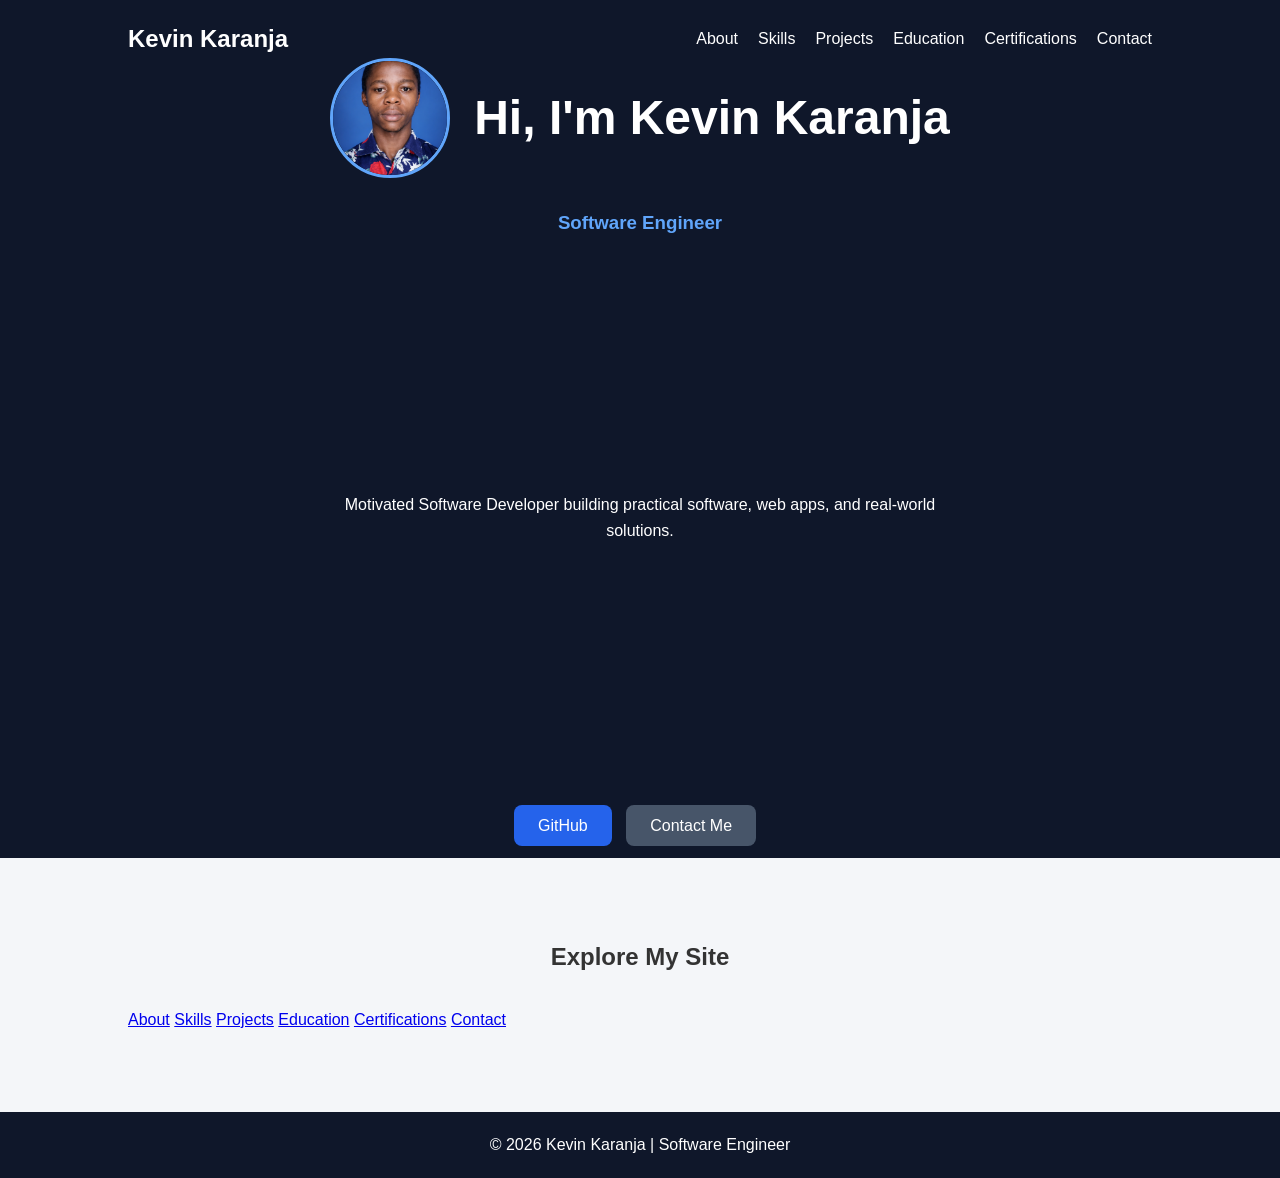
<file: index.html>
<!DOCTYPE html>
<html lang="en">

<head>
    <meta charset="UTF-8">
    <meta name="viewport" content="width=device-width, initial-scale=1.0">
    <title>Kevin Karanja | Software Engineer</title>
    <link rel="stylesheet" href="style.css">
</head>

<body>

    <header>
        <nav>
            <h2 class="logo">Kevin Karanja</h2>
            <ul>
                <li><a href="about.html">About</a></li>
                <li><a href="skills.html">Skills</a></li>
                <li><a href="projects.html">Projects</a></li>
                <li><a href="education.html">Education</a></li>
                <li><a href="certifications.html">Certifications</a></li>
                <li><a href="contact.html">Contact</a></li>
            </ul>
        </nav>

        <div class="hero">
            <div class="hero-title">
                
                <img src="ken2.png" alt="Profile picture" class="profile-pic"
                    onerror="this.src='data:image/svg+xml,%3Csvg xmlns=\'http://www.w3.org/2000/svg\' viewBox=\'0 0 120 120\'%3E%3Crect width=\'120\' height=\'120\' fill=\'%2360A5FA\'/%3E%3Ccircle cx=\'60\' cy=\'40\' r=\'28\' fill=\'%23fff\'/%3E%3Cpath d=\'M30 100c0-20 15-35 30-35s30 15 30 35\' fill=\'%23fff\'/%3E%3C/svg%3E';">
                <h1>Hi, I'm Kevin Karanja</h1>
            </div>
            <h3>Software Engineer</h3>
            <p>Motivated Software Developer building practical software, web apps, and real-world solutions.</p>

            <div class="buttons">
                <a href="https://github.com/N5286" target="_blank" class="btn">GitHub</a>
                <a href="https://wa.me/254114683828" target="_blank" class="btn secondary">Contact Me</a>
            </div>
        </div>
    </header>

    <section id="links" class="landing-links">
        <h2>Explore My Site</h2>
        <div class="link-grid">
            <a href="about.html" class="link-card">About</a>
            <a href="skills.html" class="link-card">Skills</a>
            <a href="projects.html" class="link-card">Projects</a>
            <a href="education.html" class="link-card">Education</a>
            <a href="certifications.html" class="link-card">Certifications</a>
            <a href="contact.html" class="link-card">Contact</a>
        </div>
    </section>

    <footer>
        <p>© 2026 Kevin Karanja | Software Engineer</p>
    </footer>

</body>

</html>
</file>
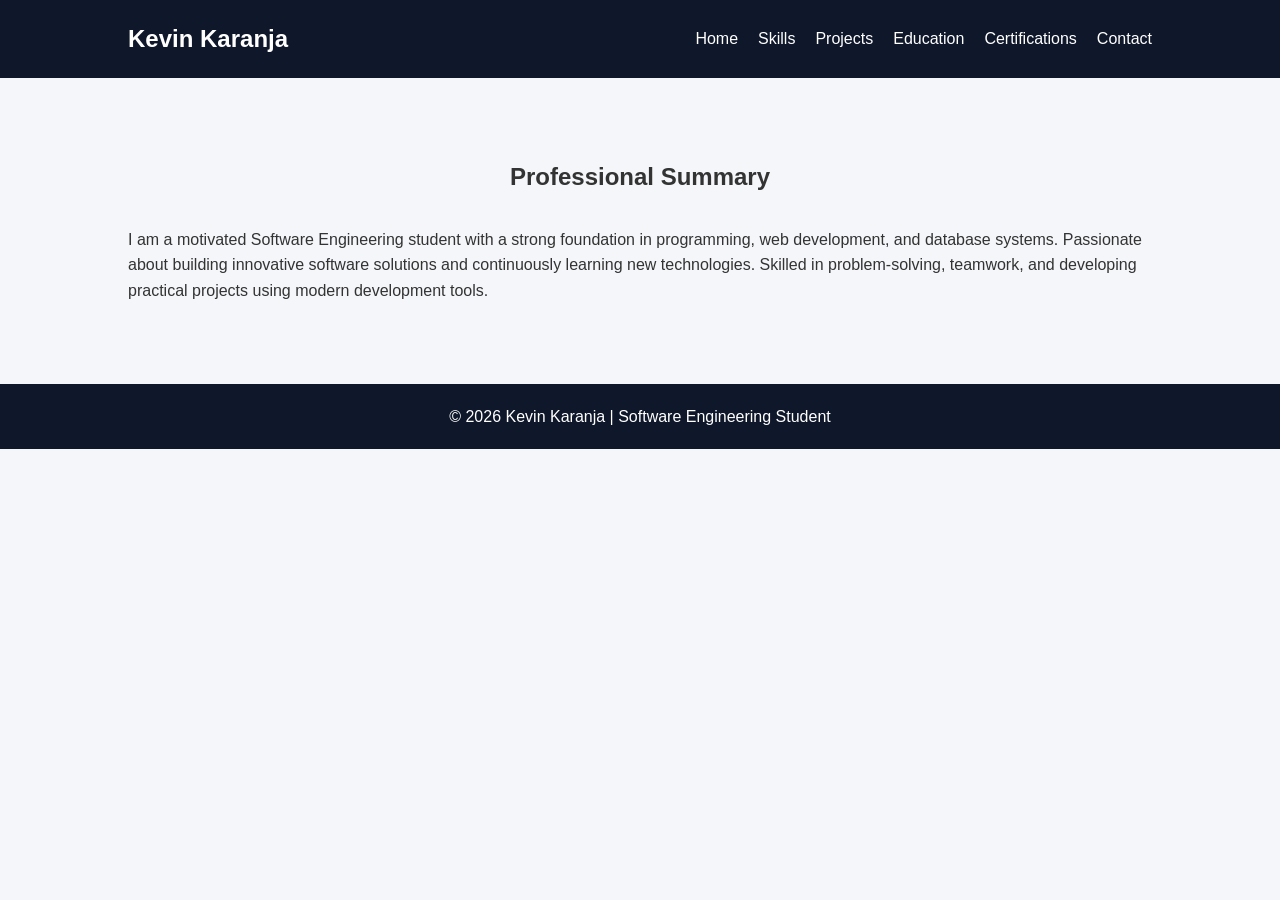
<file: about.html>
<!DOCTYPE html>
<html lang="en">

<head>
    <meta charset="UTF-8">
    <meta name="viewport" content="width=device-width, initial-scale=1.0">
    <title>About | Kevin Karanja</title>
    <link rel="stylesheet" href="style.css">
</head>

<body>
    <header>
        <nav>
            <h2 class="logo">Kevin Karanja</h2>
            <ul>
                <li><a href="index.html">Home</a></li>
                <li><a href="skills.html">Skills</a></li>
                <li><a href="projects.html">Projects</a></li>
                <li><a href="education.html">Education</a></li>
                <li><a href="certifications.html">Certifications</a></li>
                <li><a href="contact.html">Contact</a></li>
            </ul>
        </nav>
    </header>

    <main>
        <section>
            <h2>Professional Summary</h2>
            <p>
                I am a motivated Software Engineering student with a strong foundation in programming,
                web development, and database systems. Passionate about building innovative software
                solutions and continuously learning new technologies. Skilled in problem-solving,
                teamwork, and developing practical projects using modern development tools.
            </p>
        </section>
    </main>

    <footer>
        <p>© 2026 Kevin Karanja | Software Engineering Student</p>
    </footer>
</body>

</html>
</file>
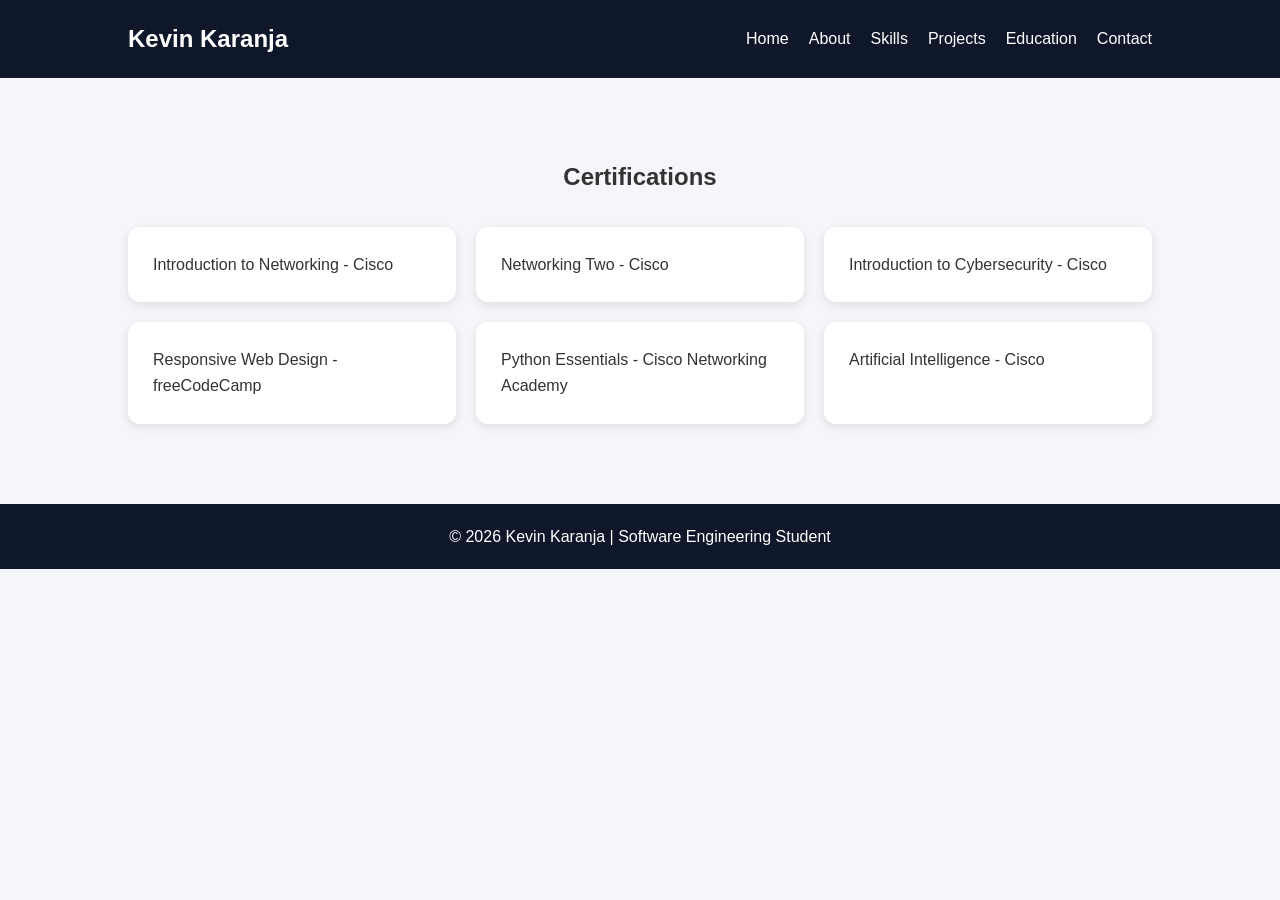
<file: certifications.html>
<!DOCTYPE html>
<html lang="en">

<head>
    <meta charset="UTF-8">
    <meta name="viewport" content="width=device-width, initial-scale=1.0">
    <title>Certifications | Kevin Karanja</title>
    <link rel="stylesheet" href="style.css">
</head>

<body>
    <header>
        <nav>
            <h2 class="logo">Kevin Karanja</h2>
            <ul>
                <li><a href="index.html">Home</a></li>
                <li><a href="about.html">About</a></li>
                <li><a href="skills.html">Skills</a></li>
                <li><a href="projects.html">Projects</a></li>
                <li><a href="education.html">Education</a></li>
                <li><a href="contact.html">Contact</a></li>
            </ul>
        </nav>
    </header>

    <main>
        <section>
            <h2>Certifications</h2>
            <div class="skills-grid">
                <div class="card">
                    <p>Introduction to Networking - Cisco</p>
                </div>
                <div class="card">
                    <p>Networking Two - Cisco</p>
                </div>
                <div class="card">
                    <p>Introduction to Cybersecurity - Cisco</p>
                </div>
                <div class="card">
                    <p>Responsive Web Design - freeCodeCamp</p>
                </div>
                <div class="card">
                    <p>Python Essentials - Cisco Networking Academy</p>
                </div>
                <div class="card">
                    <p>Artificial Intelligence - Cisco</p>
                </div>
            </div>
        </section>
    </main>

    <footer>
        <p>© 2026 Kevin Karanja | Software Engineering Student</p>
    </footer>
</body>

</html>
</file>
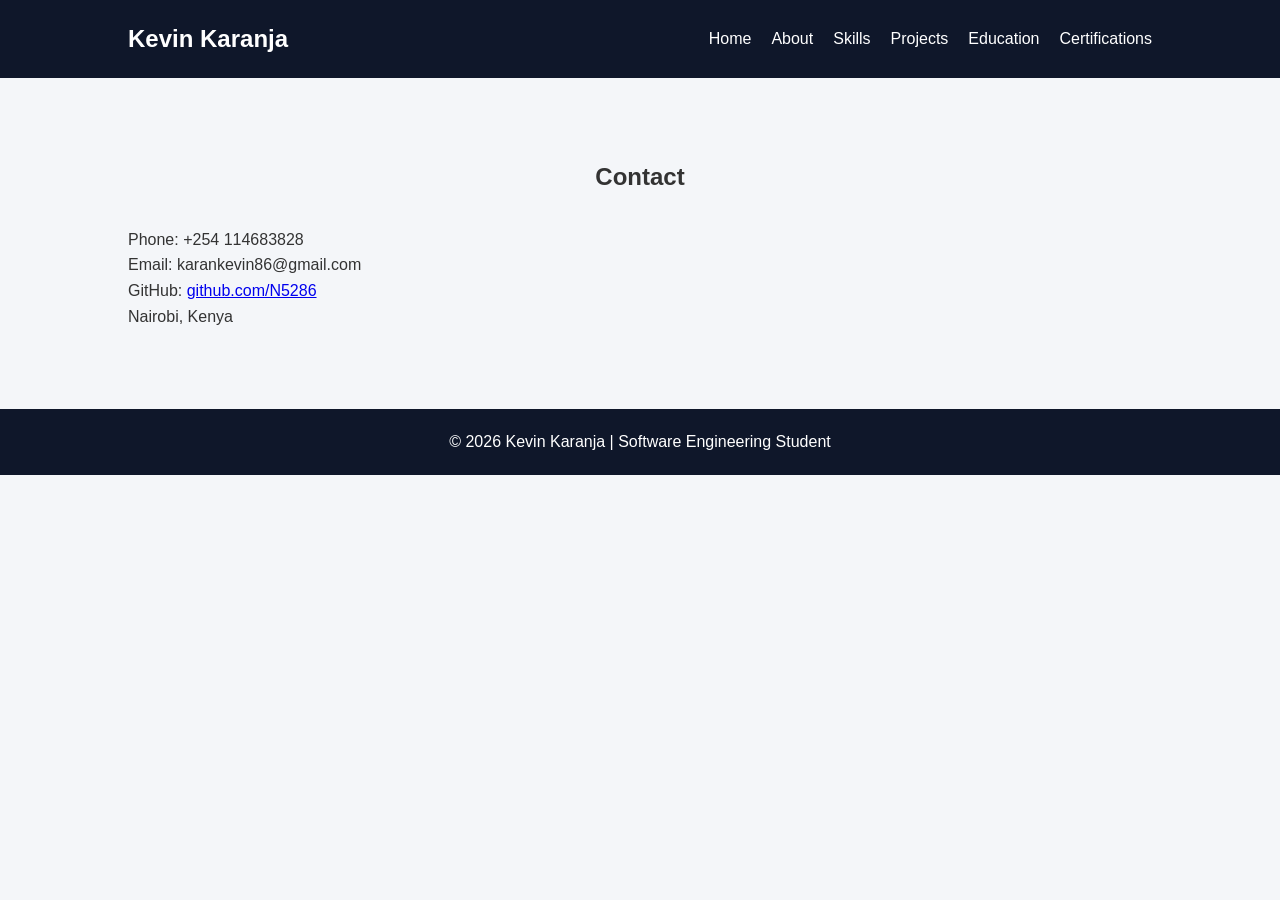
<file: contact.html>
<!DOCTYPE html>
<html lang="en">

<head>
    <meta charset="UTF-8">
    <meta name="viewport" content="width=device-width, initial-scale=1.0">
    <title>Contact | Kevin Karanja</title>
    <link rel="stylesheet" href="style.css">
</head>

<body>
    <header>
        <nav>
            <h2 class="logo">Kevin Karanja</h2>
            <ul>
                <li><a href="index.html">Home</a></li>
                <li><a href="about.html">About</a></li>
                <li><a href="skills.html">Skills</a></li>
                <li><a href="projects.html">Projects</a></li>
                <li><a href="education.html">Education</a></li>
                <li><a href="certifications.html">Certifications</a></li>
            </ul>
        </nav>
    </header>

    <main>
        <section>
            <h2>Contact</h2>
            <p>Phone: +254 114683828</p>
            <p>Email: karankevin86@gmail.com</p>
            <p>GitHub: <a href="https://github.com/N5286" target="_blank">github.com/N5286</a></p>
            <p>Nairobi, Kenya</p>
        </section>
    </main>

    <footer>
        <p>© 2026 Kevin Karanja | Software Engineering Student</p>
    </footer>
</body>

</html>
</file>
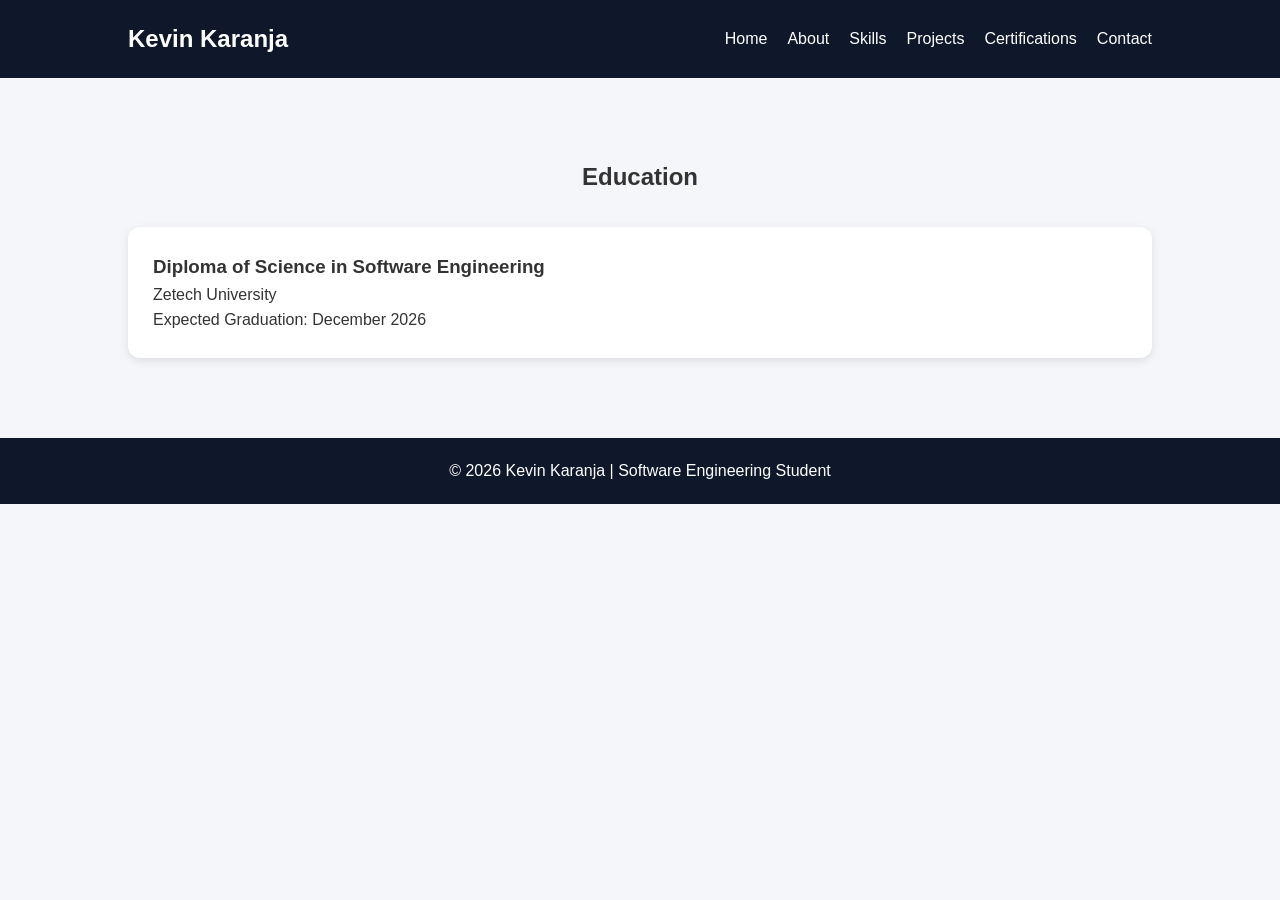
<file: education.html>
<!DOCTYPE html>
<html lang="en">

<head>
    <meta charset="UTF-8">
    <meta name="viewport" content="width=device-width, initial-scale=1.0">
    <title>Education | Kevin Karanja</title>
    <link rel="stylesheet" href="style.css">
</head>

<body>
    <header>
        <nav>
            <h2 class="logo">Kevin Karanja</h2>
            <ul>
                <li><a href="index.html">Home</a></li>
                <li><a href="about.html">About</a></li>
                <li><a href="skills.html">Skills</a></li>
                <li><a href="projects.html">Projects</a></li>
                <li><a href="certifications.html">Certifications</a></li>
                <li><a href="contact.html">Contact</a></li>
            </ul>
        </nav>
    </header>

    <main>
        <section>
            <h2>Education</h2>
            <div class="card">
                <h3>Diploma of Science in Software Engineering</h3>
                <p>Zetech University</p>
                <p>Expected Graduation: December 2026</p>
            </div>
        </section>
    </main>

    <footer>
        <p>© 2026 Kevin Karanja | Software Engineering Student</p>
    </footer>
</body>

</html>
</file>
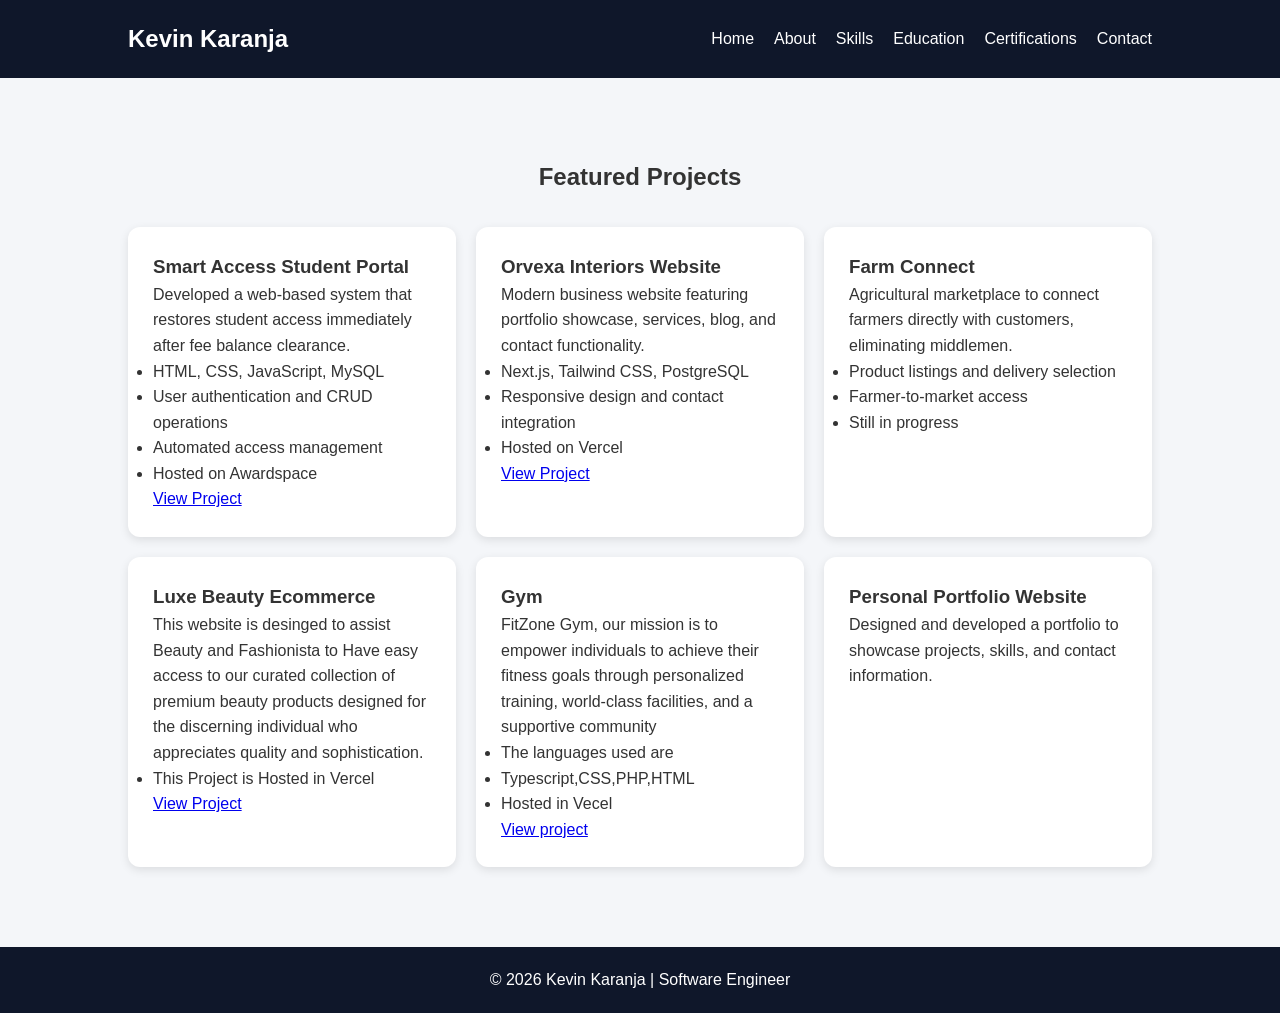
<file: projects.html>
<!DOCTYPE html>
<html lang="en">

<head>
    <meta charset="UTF-8">
    <meta name="viewport" content="width=device-width, initial-scale=1.0">
    <title>Projects | Kevin Karanja</title>
    <link rel="stylesheet" href="style.css">
</head>

<body>
    <header>
        <nav>
            <h2 class="logo">Kevin Karanja</h2>
            <ul>
                <li><a href="index.html">Home</a></li>
                <li><a href="about.html">About</a></li>
                <li><a href="skills.html">Skills</a></li>
                <li><a href="education.html">Education</a></li>
                <li><a href="certifications.html">Certifications</a></li>
                <li><a href="contact.html">Contact</a></li>
            </ul>
        </nav>
    </header>

    <main>
        <section>
            <h2>Featured Projects</h2>
            <div class="project-grid">
                <div class="project-card">
                    <h3>Smart Access Student Portal</h3>
                    <p>
                        Developed a web-based system that restores student access immediately after fee balance
                        clearance.
                    </p>
                    <ul>
                        <li>HTML, CSS, JavaScript, MySQL</li>
                        <li>User authentication and CRUD operations</li>
                        <li>Automated access management</li>
                        <li>Hosted on Awardspace</li>
                    </ul>
                    <a href="https://smartaccessstudentportal.atwebpages.com/"target="_blank">View Project</a>
                </div>
                <div class="project-card">
                    <h3>Orvexa Interiors Website</h3>
                    <p>
                        Modern business website featuring portfolio showcase, services, blog, and contact functionality.
                    </p>
                    <ul>
                        <li>Next.js, Tailwind CSS, PostgreSQL</li>
                        <li>Responsive design and contact integration</li>
                        <li>Hosted on Vercel</li>
                    </ul>
                    <a href="https://a-orvexa-git-main-karankevin86-6241s-projects.vercel.app/" target="_blank">View
                        Project</a>
                </div>
                <div class="project-card">
                    <h3>Farm Connect</h3>
                    <p>
                        Agricultural marketplace to connect farmers directly with customers, eliminating middlemen.
                    </p>
                    <ul>
                        <li>Product listings and delivery selection</li>
                        <li>Farmer-to-market access</li>
                        <li>Still in progress</li>
                    </ul>
                </div>
                <div class="project-card">
                    <h3>Luxe Beauty Ecommerce</h3>
                    <p>This website is desinged to assist Beauty and Fashionista to Have easy access to our curated collection of premium beauty products designed for the discerning individual who appreciates quality and sophistication.</p>
                <ul>
                        <li>This Project is Hosted in Vercel</li>
                    </ul>
                    <a href="https://v0-luxury-beauty-ecommerce-liard.vercel.app/"target="_blank">View Project</a>
                </div>
                <div class="project-card">
                    <h3>Gym</h3>
                    <p>FitZone Gym, our mission is to empower individuals to achieve their fitness goals through personalized training, world-class facilities, and a supportive community</p>
                <ul>
                    <li>The languages used are</li>
                    <li>Typescript,CSS,PHP,HTML</li>
                    <li>Hosted in Vecel</li>
                </ul>
                    <a href="https://gym-nine-ruby.vercel.app/"target="-blank">View project</a>
                </div>
                <div class="project-card">
                    <h3>Personal Portfolio Website</h3>
                    <p>
                        Designed and developed a portfolio to showcase projects, skills, and contact information.
                    </p>
                </div>
            </div>
        </section>
    </main>

    <footer>
        <p>© 2026 Kevin Karanja | Software Engineer</p>
    </footer>
</body>

</html>
</file>
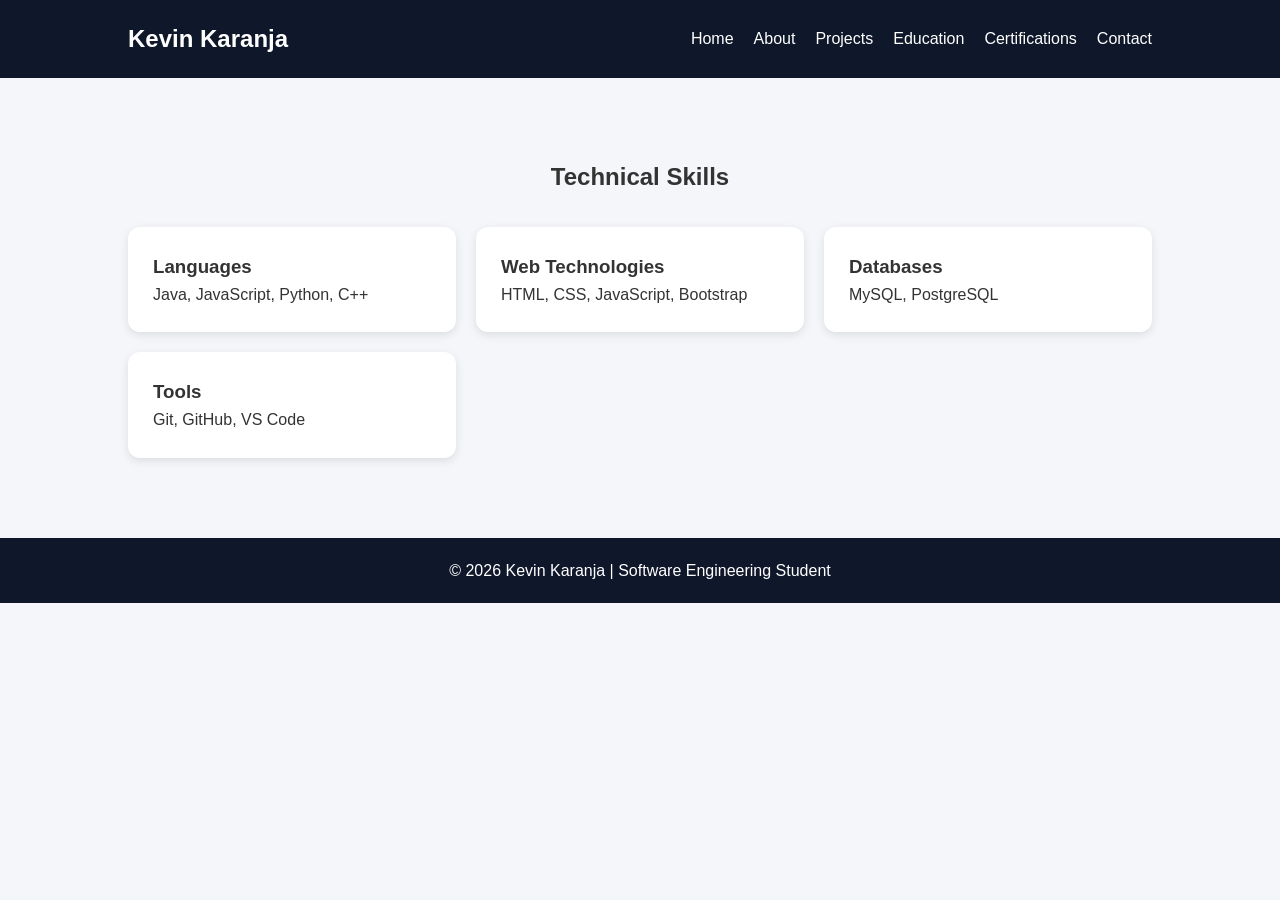
<file: skills.html>
<!DOCTYPE html>
<html lang="en">

<head>
    <meta charset="UTF-8">
    <meta name="viewport" content="width=device-width, initial-scale=1.0">
    <title>Skills | Kevin Karanja</title>
    <link rel="stylesheet" href="style.css">
</head>

<body>
    <header>
        <nav>
            <h2 class="logo">Kevin Karanja</h2>
            <ul>
                <li><a href="index.html">Home</a></li>
                <li><a href="about.html">About</a></li>
                <li><a href="projects.html">Projects</a></li>
                <li><a href="education.html">Education</a></li>
                <li><a href="certifications.html">Certifications</a></li>
                <li><a href="contact.html">Contact</a></li>
            </ul>
        </nav>
    </header>

    <main>
        <section>
            <h2>Technical Skills</h2>
            <div class="skills-grid">
                <div class="card">
                    <h3>Languages</h3>
                    <p>Java, JavaScript, Python, C++</p>
                </div>
                <div class="card">
                    <h3>Web Technologies</h3>
                    <p>HTML, CSS, JavaScript, Bootstrap</p>
                </div>
                <div class="card">
                    <h3>Databases</h3>
                    <p>MySQL, PostgreSQL</p>
                </div>
                <div class="card">
                    <h3>Tools</h3>
                    <p>Git, GitHub, VS Code</p>
                </div>
            </div>
        </section>
    </main>

    <footer>
        <p>© 2026 Kevin Karanja | Software Engineering Student</p>
    </footer>
</body>

</html>
</file>
<file: style.css>
* {
    margin: 0;
    padding: 0;
    box-sizing: border-box;
    font-family: Arial, sans-serif;
}

body {
    background: #f4f6f9;
    color: #333;
    line-height: 1.6;
}

header {
    background: #0f172a;
    color: white;
    padding: 20px 10%;
}

.hero {
    text-align: center;
    min-height: calc(100vh - 120px);
    display: flex;
    flex-direction: column;
    justify-content: center;
    margin-top: 0;
}

.hero-title {
    display: flex;
    align-items: center;
    justify-content: center;
    gap: 24px;
    flex-wrap: wrap;
    margin-bottom: 20px;
}

.profile-pic {
    width: 120px;
    height: 120px;
    border-radius: 50%;
    object-fit: cover;
    border: 3px solid #60a5fa;
    background: white;
}

@media (max-width: 640px) {
    .hero-title {
        flex-direction: column;
    }

    .profile-pic {
        width: 100px;
        height: 100px;
    }
}

nav {
    display: flex;
    justify-content: space-between;
    align-items: center;
}

nav ul {
    display: flex;
    list-style: none;
    gap: 20px;
}

nav a {
    color: white;
    text-decoration: none;
}

.logo {
    font-size: 1.5rem;
}

.hero h1 {
    font-size: 3rem;
}

.hero h3 {
    color: #60a5fa;
    margin: 10px 0;
}

.hero p {
    max-width: 600px;
    margin: auto;
}

.buttons {
    margin-top: 25px;
}

.btn {
    background: #2563eb;
    color: white;
    padding: 12px 24px;
    text-decoration: none;
    border-radius: 8px;
    margin-right: 10px;
}

.secondary {
    background: #475569;
}

section {
    padding: 80px 10%;
}

section h2 {
    text-align: center;
    margin-bottom: 30px;
}

.skills-grid,
.project-grid {
    display: grid;
    grid-template-columns: repeat(auto-fit, minmax(250px, 1fr));
    gap: 20px;
}

.card,
.project-card {
    background: white;
    padding: 25px;
    border-radius: 12px;
    box-shadow: 0 3px 10px rgba(0, 0, 0, 0.1);
}

#contact {
    text-align: center;
}

footer {
    text-align: center;
    padding: 20px;
    background: #0f172a;
    color: white;
}
</file>
